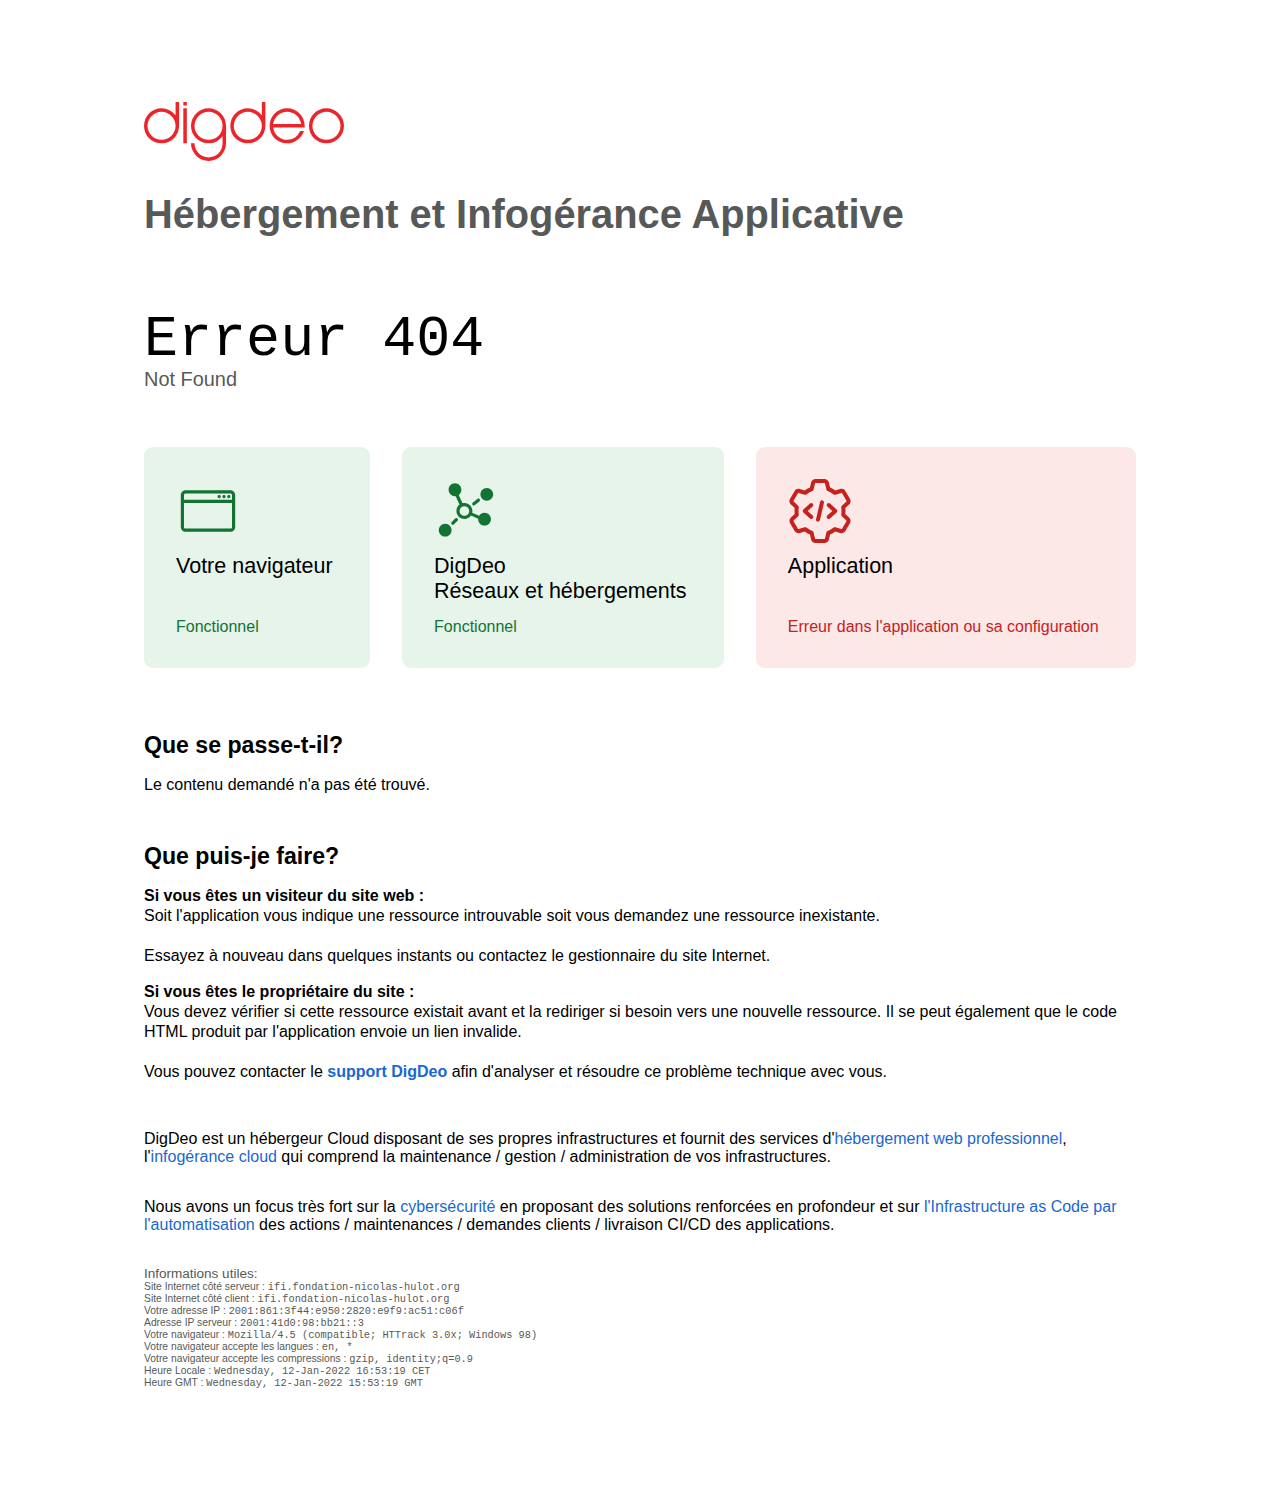
<file: mstile-144x144.html>
<!DOCTYPE html>
<html lang="fr">
  <head>
    <meta charset="utf-8"/>
    <meta name="viewport" content="width=device-width, user-scalable=0, initial-scale=1.0, minimum-scale=1.0, maximum-scale=1.0">
    <meta name="apple-mobile-web-app-capable" content="yes">
    <meta name="title" content="Erreur 404 - Not Found | ifi.fondation-nicolas-hulot.org"/>
    <meta name="robots" content="noindex,follow,noarchive,nocache,noimageindex,nosnippet"/>
    
    <style>:root{--background-color:#fff;--font-color:#000;--font-color-lighter:rgb(87, 89, 88);--font-size-main:3.545rem;--font-size-description:1.245rem;--box-color:#f2f2f2;--working-color:#137333;--working-color-background:#e6f4ea;--error-color-background:#fce8e6;--error-color:#c5221f;--working-with-error-color:#b05a00;--working-with-error-color-background:#fef7e0;--icon-size:48px}body{margin:2rem 2rem;font-family:"Red Hat Display",Ubuntu,Roboto,Noto Sans SC,sans-serif;color:var(--font-color);background-color:var(--background-color)}header{margin-left:1rem}header provider{display:flex;align-items:center;flex-direction:row;flex-wrap:wrap}header provider logo{padding-right:2rem;min-width:30%}header provider description{display:flex;flex-direction:row;flex-wrap:wrap}header description{font-family:Ubuntu,Roboto,Noto Sans SC,sans-serif;font-size:var(--font-size-description);line-height:var(--fonr-size-description);color:var(--font-color-lighter)}header main{margin-top:3rem;font-size:var(--font-size-main);line-height:var(--font-size-main);font-family:Fira Mono,Ubuntu,monospace}code{font-family:Fira Mono,monospace}none{display:none}status{margin-top:2.5rem;display:flex;flex-direction:row;flex-wrap:wrap}status>card{background-color:var(--box-color);padding:2rem;margin:1rem 1rem;min-height:3rem;border-radius:9px;flex-grow:1}status>card.green-card{background-color:var(--working-color-background)}status>card.red-card{background-color:var(--error-color-background)}status>card.yellow-card{background-color:var(--working-with-error-color-background)}status>card main{font-size:calc(var(--font-size-description) + .1rem);height:4rem}.green-text{color:var(--working-color)}.red-text{color:var(--error-color)}.yellow-text{color:var(--working-with-error-color)}reason p,status-text{font-family:Ubuntu,Roboto,Noto Sans SC,sans-serif}reason p{line-height:125%}icon{font-size:var(--icon-size)!important;fill:currentColor}a{text-decoration:none;color:#1967d2}reason{margin-top:2rem;display:flex;flex-direction:row;flex-wrap:wrap;justify-content:space-between;align-items:baseline}reason>explain{display:block;margin:1rem 1rem;min-height:3rem;flex-grow:1}reason main{font-size:calc(var(--font-size-description) + .2rem);font-weight:550}info>*{margin:1rem 1rem 2rem 1rem}footer{margin:1rem;color:var(--font-color-lighter);font-size:calc(var(--font-size-description) - .4rem)}footer>text{font-size:calc(var(--font-size-description) - .6rem)}footer>*{display:block}@media screen and (max-width:480px){body{margin:2rem .5rem}:root{--font-size-main:3rem;--font-size-description:1.045rem}footer{font-size:calc(var(--font-size-description) - .2rem)}footer>text{font-size:calc(var(--font-size-description) - .4rem)}}@media screen and (min-width:768px){body{margin:8% 10%}}@media (prefers-color-scheme:dark){:root{--font-color:rgba(255, 255, 255, 0.86);--font-color-lighter:rgba(255, 255, 255, 0.4);--background-color:rgb(0, 0, 0);--box-color:rgb(40 40 40 / 73%);--working-color-background:#07220f;--error-color-background:#270501;--working-with-error-color-background:#392605}}
</style>
    <title>Erreur 404 - Not Found | ifi.fondation-nicolas-hulot.org</title>
  </head>
  <body>
      <header>
        <provider>
          <logo>
            <svg width="200px" version="1.1" viewBox="0 0 95.726 28.198" xmlns="http://www.w3.org/2000/svg"><g transform="translate(-3.8654 -262.69)"><g transform="matrix(.28708 0 0 .28708 -.10651 256.85)"><g transform="translate(0,-157)"><g fill="#ee242b" stroke-width=".66129" style="font-feature-settings:normal;font-variant-caps:normal;font-variant-ligatures:normal;font-variant-numeric:normal" aria-label="DigDeo"><path d="m13.836 217.1q0-6.0806 2.2218-11.46 2.3387-5.379 6.1975-9.2378 3.9758-3.9758 9.2378-6.1975 5.379-2.3387 11.577-2.3387 7.0161 0 13.214 3.2742 6.1975 3.1572 10.173 8.4193v-22.218h5.8467v39.758q0 6.1975-2.3387 11.577-2.2218 5.2621-6.1975 9.2378-3.8588 3.8588-9.2378 6.1975-5.379 2.2218-11.46 2.2218-6.1975 0-11.577-2.2218-5.2621-2.3387-9.2378-6.1975-3.8588-3.9758-6.1975-9.2378-2.2218-5.379-2.2218-11.577zm5.8467 0q0 4.7943 1.871 9.1209 1.871 4.2096 5.0282 7.3669 3.1572 3.1572 7.3669 5.0282 4.3266 1.871 9.1209 1.871t9.004-1.871q4.3266-1.871 7.4838-5.0282t5.0282-7.3669q1.871-4.3266 1.871-9.1209t-1.871-9.004q-1.871-4.3266-5.0282-7.4838t-7.4838-5.0282q-4.2096-1.871-9.004-1.871t-9.1209 1.871q-4.2096 1.871-7.3669 5.0282-3.1572 3.1572-5.0282 7.4838-1.871 4.2096-1.871 9.004z" style="font-feature-settings:normal;font-variant-caps:normal;font-variant-ligatures:normal;font-variant-numeric:normal"/><path d="m85.23 246.33h-5.8467v-58.467h5.8467zm0-63.145h-5.8467v-5.8467h5.8467z" style="font-feature-settings:normal;font-variant-caps:normal;font-variant-ligatures:normal;font-variant-numeric:normal"/><path d="m150.64 217.68v28.649q0 5.9637-2.3387 11.226-2.2218 5.2621-6.1975 9.2378-3.8588 4.0927-9.2378 6.4314t-11.46 2.3387q-5.9637 0-11.226-2.3387-5.2621-2.3387-9.3548-6.4314-3.9758-3.9758-6.3145-9.2378-2.3387-5.2621-2.3387-11.226h5.8467q0 4.7943 1.871 9.004 1.871 4.3266 5.0282 7.4838t7.3669 5.0282q4.3266 1.871 9.1209 1.871 5.0282 0 9.2378-1.871 4.3266-1.871 7.4838-5.0282t4.9112-7.4838q1.754-4.2096 1.754-9.004v-11.693q-3.9758 5.2621-9.9394 8.5362-5.9637 3.1572-13.447 3.1572-5.9637 0-11.226-2.2218-5.2621-2.3387-9.3548-6.1975-3.9758-3.9758-6.3145-9.2378-2.3387-5.379-2.3387-11.577 0-6.0806 2.3387-11.46 2.3387-5.379 6.3145-9.2378 4.0927-3.9758 9.3548-6.1975 5.2621-2.3387 11.226-2.3387 6.0806 0 11.46 2.3387 5.379 2.2218 9.2378 6.1975 3.9758 3.8588 6.1975 9.2378 2.3387 5.379 2.3387 11.46zm-29.234 22.802q5.0282 0 9.2378-1.871 4.3266-1.871 7.4838-5.0282t4.9112-7.3669q1.754-4.3266 1.754-9.1209t-1.754-9.004q-1.754-4.3266-4.9112-7.4838t-7.4838-5.0282q-4.2096-1.871-9.2378-1.871-4.7943 0-9.1209 1.871-4.2096 1.871-7.3669 5.0282-3.1572 3.1572-5.0282 7.4838-1.871 4.2096-1.871 9.004t1.871 9.1209q1.871 4.2096 5.0282 7.3669 3.1572 3.1572 7.3669 5.0282 4.3266 1.871 9.1209 1.871z" style="font-feature-settings:normal;font-variant-caps:normal;font-variant-ligatures:normal;font-variant-numeric:normal"/><path d="m157.72 217.1q0-6.0806 2.2218-11.46 2.3387-5.379 6.1975-9.2378 3.9758-3.9758 9.2378-6.1975 5.379-2.3387 11.577-2.3387 7.0161 0 13.214 3.2742 6.1975 3.1572 10.173 8.4193v-22.218h5.8467v39.758q0 6.1975-2.3387 11.577-2.2218 5.2621-6.1975 9.2378-3.8588 3.8588-9.2378 6.1975-5.379 2.2218-11.46 2.2218-6.1975 0-11.577-2.2218-5.2621-2.3387-9.2378-6.1975-3.8588-3.9758-6.1975-9.2378-2.2218-5.379-2.2218-11.577zm5.8467 0q0 4.7943 1.871 9.1209 1.871 4.2096 5.0282 7.3669 3.1572 3.1572 7.3669 5.0282 4.3266 1.871 9.1209 1.871t9.004-1.871q4.3266-1.871 7.4838-5.0282t5.0282-7.3669q1.871-4.3266 1.871-9.1209t-1.871-9.004q-1.871-4.3266-5.0282-7.4838t-7.4838-5.0282q-4.2096-1.871-9.004-1.871-4.7943 0-9.1209 1.871-4.2096 1.871-7.3669 5.0282-3.1572 3.1572-5.0282 7.4838-1.871 4.2096-1.871 9.004z" style="font-feature-settings:normal;font-variant-caps:normal;font-variant-ligatures:normal;font-variant-numeric:normal"/><path d="m252.5 240.48q7.4838 0 13.214-3.9758t8.4193-10.641h6.4314q-1.5202 4.4435-4.3266 8.1854-2.6895 3.7419-6.4314 6.4314-3.625 2.6895-8.0685 4.3266-4.4435 1.5202-9.2378 1.5202-6.1975 0-11.577-2.2218-5.2621-2.3387-9.2378-6.1975-3.8588-3.9758-6.1975-9.2378-2.2218-5.379-2.2218-11.577 0-6.0806 2.2218-11.46 2.3387-5.379 6.1975-9.2378 3.9758-3.9758 9.2378-6.1975 5.379-2.3387 11.577-2.3387 6.0806 0 11.46 2.3387 5.379 2.2218 9.2378 6.1975 3.9758 3.8588 6.1975 9.2378 2.3387 5.379 2.3387 11.46v2.9234h-52.621q0.70161 4.4435 2.6895 8.1854 2.1048 3.7419 5.2621 6.4314 3.1572 2.6895 7.0161 4.3266 3.9758 1.5202 8.4193 1.5202zm0-46.774q-4.4435 0-8.4193 1.6371-3.8588 1.5202-7.0161 4.2096-3.1572 2.6895-5.2621 6.5483-1.9879 3.7419-2.6895 8.0685h46.774q-0.70161-4.3266-2.8064-8.0685-1.9879-3.8588-5.1451-6.5483t-7.133-4.2096q-3.9758-1.6371-8.3024-1.6371z" style="font-feature-settings:normal;font-variant-caps:normal;font-variant-ligatures:normal;font-variant-numeric:normal"/><path d="m318.05 187.86q5.9637 0 11.226 2.3387 5.2621 2.2218 9.2378 6.1975 4.0927 3.8588 6.4314 9.2378t2.3387 11.46q0 6.1975-2.3387 11.577-2.3387 5.2621-6.4314 9.2378-3.9758 3.8588-9.2378 6.1975-5.2621 2.2218-11.226 2.2218-6.1975 0-11.577-2.2218-5.2621-2.3387-9.2378-6.1975-3.8588-3.9758-6.1975-9.2378-2.2218-5.379-2.2218-11.577 0-6.0806 2.2218-11.46 2.3387-5.379 6.1975-9.2378 3.9758-3.9758 9.2378-6.1975 5.379-2.3387 11.577-2.3387zm0 52.621q4.7943 0 9.004-1.871 4.3266-1.871 7.4838-5.0282t5.0282-7.3669q1.871-4.3266 1.871-9.1209t-1.871-9.004q-1.871-4.3266-5.0282-7.4838t-7.4838-5.0282q-4.2096-1.871-9.004-1.871t-9.1209 1.871q-4.2096 1.871-7.3669 5.0282-3.1572 3.1572-5.0282 7.4838-1.871 4.2096-1.871 9.004t1.871 9.1209q1.871 4.2096 5.0282 7.3669 3.1572 3.1572 7.3669 5.0282 4.3266 1.871 9.1209 1.871z" style="font-feature-settings:normal;font-variant-caps:normal;font-variant-ligatures:normal;font-variant-numeric:normal"/></g></g></g></g></svg>
          </logo>
          <description>
	    <h1>Hébergement et Infogérance Applicative</h1>
          </description>
        </provider>
        <main>Erreur 404</main>
        <description>Not Found</description>
      </header>
      <status>
      
      <card class="green-card">
        <icon class="green-text">
          <svg width="64" height="64" viewBox="0 0 1000 1000" xmlns="http://www.w3.org/2000/svg"><path d=" M 850 175C 891 175 925 209 925 250C 925 250 925 750 925 750C 925 791 891 825 850 825C 850 825 150 825 150 825C 109 825 75 791 75 750C 75 750 75 250 75 250C 75 209 109 175 150 175C 150 175 850 175 850 175M 125 250C 125 250 125 325 125 325C 125 325 875 325 875 325C 875 325 875 250 875 250C 875 236 864 225 850 225C 850 225 150 225 150 225C 136 225 125 236 125 250C 125 250 125 250 125 250M 700 275C 700 289 689 300 675 300C 661 300 650 289 650 275C 650 261 661 250 675 250C 689 250 700 261 700 275C 700 275 700 275 700 275M 775 275C 775 289 764 300 750 300C 736 300 725 289 725 275C 725 261 736 250 750 250C 764 250 775 261 775 275C 775 275 775 275 775 275M 850 275C 850 289 839 300 825 300C 811 300 800 289 800 275C 800 261 811 250 825 250C 839 250 850 261 850 275C 850 275 850 275 850 275M 125 750C 125 764 136 775 150 775C 150 775 850 775 850 775C 864 775 875 764 875 750C 875 750 875 375 875 375C 875 375 125 375 125 375C 125 375 125 750 125 750"/></svg>        </icon>
        <main>Votre navigateur</main>
        <status-text class="green-text">Fonctionnel</status-text>
      </card>
      
      
      <card class="green-card">
        <icon class="green-text">
          <svg width="64" height="64" viewBox="0 0 1000 1000" xmlns="http://www.w3.org/2000/svg"><path d=" M 428 168C 428 202 411 232 386 250C 386 250 446 378 446 378C 455 376 465 375 475 375C 544 375 600 431 600 500C 600 509 599 518 597 527C 597 527 705 574 705 574C 723 547 754 528 790 528C 844 528 890 573 890 628C 890 683 844 728 790 728C 735 728 690 683 690 628C 690 626 690 624 690 622C 690 622 577 572 577 572C 554 604 517 625 475 625C 406 625 350 569 350 500C 350 459 370 423 401 400C 401 400 339 268 339 268C 335 268 331 268 328 268C 273 268 228 223 228 168C 228 114 273 68 328 68C 383 68 428 114 428 168C 428 168 428 168 428 168M 925 240C 925 295 880 340 825 340C 770 340 725 295 725 240C 725 186 770 140 825 140C 880 140 925 186 925 240C 925 240 925 240 925 240M 717 322C 720 332 717 344 709 351C 709 351 639 408 639 408C 628 417 612 415 603 405C 594 394 596 378 607 369C 607 369 677 312 677 312C 681 308 687 306 692 306C 693 306 693 306 693 306C 704 306 713 313 717 322C 717 322 717 322 717 322M 400 500C 400 542 433 575 475 575C 517 575 550 542 550 500C 550 458 517 425 475 425C 433 425 400 458 400 500C 400 500 400 500 400 500M 373 626C 377 635 375 646 368 653C 368 653 313 709 313 709C 303 719 287 719 277 709C 267 699 267 683 277 673C 277 673 332 618 332 618C 337 613 343 611 350 611C 350 611 350 611 351 611C 361 611 370 617 373 626C 373 626 373 626 373 626M 275 800C 275 855 230 900 175 900C 120 900 75 855 75 800C 75 745 120 700 175 700C 230 700 275 745 275 800C 275 800 275 800 275 800"/></svg>
        </icon>
        <main>DigDeo<br/>Réseaux et hébergements</main>
        <status-text class="green-text">Fonctionnel</status-text>
      </card>
      
      <!-- all 5xx except 503,404 errors and 200 not configured site-->
      <card class="red-card">
        <icon class="red-text">
          <svg width="64" height="64" enable-background="new 0 0 24 24" viewBox="0 0 24 24" xmlns="http://www.w3.org/2000/svg"><path d="m13.663 24h-3.326c-.812 0-1.503-.555-1.681-1.349l-.422-1.873c-.687-.291-1.341-.671-1.954-1.134l-1.822.575c-.782.241-1.632-.09-2.024-.788l-1.658-2.868c-.397-.71-.263-1.585.322-2.135l1.412-1.298c-.043-.38-.065-.759-.065-1.13s.021-.75.064-1.13l-1.405-1.292c-.591-.556-.726-1.43-.333-2.131l1.668-2.885c.388-.69 1.237-1.024 2.017-.781l1.824.575c.613-.463 1.268-.843 1.954-1.134l.422-1.874c.178-.793.869-1.348 1.681-1.348h3.326c.812 0 1.503.555 1.681 1.349l.422 1.873c.687.291 1.341.671 1.954 1.134l1.822-.575c.78-.244 1.631.09 2.024.788l1.658 2.868c.397.71.263 1.585-.322 2.135l-1.412 1.298c.043.38.064.759.064 1.13s-.021.75-.064 1.13l1.406 1.292c.002.002.004.004.006.006.585.55.72 1.424.327 2.125l-1.668 2.885c-.389.69-1.238 1.024-2.017.781l-1.825-.576c-.613.463-1.268.843-1.954 1.134l-.422 1.874c-.177.794-.868 1.349-1.68 1.349zm-7.229-5.941c.172 0 .341.059.478.171.685.565 1.435 1 2.228 1.293.238.088.416.291.472.539l.509 2.26c.023.103.115.178.218.178h3.326c.103 0 .194-.075.218-.177l.509-2.26c.056-.248.233-.451.472-.539.793-.293 1.543-.729 2.228-1.293.196-.162.459-.214.703-.137l2.201.695c.104.032.216-.004.265-.093l1.668-2.884c.05-.089.032-.211-.049-.289l-1.688-1.552c-.184-.169-.271-.417-.233-.664.066-.44.1-.88.1-1.307s-.033-.866-.1-1.307c-.037-.247.05-.495.233-.664l1.692-1.556c.076-.072.096-.195.04-.294l-1.658-2.867c-.054-.095-.162-.132-.272-.1l-2.198.694c-.244.077-.507.025-.703-.137-.685-.565-1.435-1-2.228-1.293-.238-.088-.416-.291-.472-.539l-.509-2.26c-.027-.102-.118-.177-.221-.177h-3.326c-.103 0-.194.075-.218.177l-.509 2.261c-.055.248-.233.45-.471.539-.793.293-1.543.728-2.228 1.293-.196.162-.459.213-.703.137l-2.201-.695c-.104-.032-.216.005-.265.093l-1.668 2.883c-.051.09-.031.213.051.291l1.687 1.55c.184.169.271.417.233.664-.066.44-.1.88-.1 1.307s.033.866.1 1.307c.037.247-.05.495-.233.664l-1.692 1.556c-.076.072-.096.195-.04.294l1.658 2.867c.055.096.164.135.272.1l2.198-.694c.074-.024.15-.035.226-.035z"/><path d="m11.251 16c-.057 0-.113-.006-.17-.019-.403-.093-.655-.496-.562-.899l1.5-6.5c.093-.405.501-.654.899-.563.403.093.655.496.562.899l-1.5 6.5c-.08.348-.388.582-.729.582z"/><path d="m15.25 15c-.205 0-.409-.083-.558-.248-.277-.308-.252-.782.056-1.06l1.881-1.692-1.881-1.692c-.308-.277-.333-.751-.056-1.06.278-.307.752-.332 1.06-.056l2.5 2.25c.158.143.248.346.248.558s-.09.415-.248.558l-2.5 2.25c-.144.129-.323.192-.502.192z"/><path d="m8.75 15c-.179 0-.358-.063-.502-.192l-2.5-2.25c-.158-.143-.248-.346-.248-.558s.09-.415.248-.558l2.5-2.25c.308-.277.781-.252 1.06.056.277.308.252.782-.056 1.06l-1.881 1.692 1.881 1.692c.308.277.333.751.056 1.06-.149.165-.353.248-.558.248z"/></svg>
        </icon>
        <main>Application</main>
        <status-text class="red-text">Erreur dans l'application ou sa configuration</status-text>
      </card>
      
      </status>
      <reason>
        <explain>
          <main>Que se passe-t-il?</main>
            <p>Le contenu demandé n'a pas été trouvé.</p>
        </explain>
        <explain>
          <main>Que puis-je faire?</main>
          <p>
            <b>Si vous êtes un visiteur du site web :</b><br/>
	    Soit l'application vous indique une ressource introuvable soit vous demandez une ressource inexistante.
	    <br/><br/>Essayez à nouveau dans quelques instants ou contactez le gestionnaire du site Internet.
          </p>
          <p>
            <b>Si vous êtes le propriétaire du site :</b><br/>
	    Vous devez vérifier si cette ressource existait avant et la rediriger si besoin vers une nouvelle ressource. Il se peut également que le code HTML produit par l'application envoie un lien invalide.
	    <br/><br/>Vous pouvez contacter le <a href="https://projets.digdeo.fr/?mtm_campaign=codepages" rel="nofollow"><b>support DigDeo</b></a> afin d'analyser et résoudre ce problème technique avec vous.
          </p>
        </explain>
      </reason>
      <info>
	<p>DigDeo est un hébergeur Cloud disposant de ses propres infrastructures et fournit des services d'<a href="https://www.digdeo.fr/hebergement?mtm_campaign=codepages">hébergement web professionnel</a>, l'<a href="https://www.digdeo.fr/infogerance?mtm_campaign=codepages" >infogérance cloud</a> qui comprend la maintenance / gestion / administration de vos infrastructures.</p>
	<p>Nous avons un focus très fort sur la <a href="https://www.digdeo.fr/cybersecurite?mtm_campaign=codepages">cybersécurité</a> en proposant des solutions renforcées en profondeur et sur <a href="https://www.digdeo.fr/automatisation?mtm_campaign=codepages">l'Infrastructure as Code par l'automatisation</a> des actions / maintenances / demandes clients / livraison CI/CD des applications.</p>
      </info>
      <footer>
	Informations utiles:
	<text>
	  Site Internet côté serveur : <code>ifi.fondation-nicolas-hulot.org</code>
	  <br/>
	  Site Internet côté client : <code>ifi.fondation-nicolas-hulot.org</code>
	  <br/>
	  Votre adresse IP : <code>2001:861:3f44:e950:2820:e9f9:ac51:c06f</code>
	  <br/>
	  Adresse IP serveur : <code>2001:41d0:98:bb21::3</code>
	  <br/>
	  Votre navigateur : <code>Mozilla/4.5 (compatible; HTTrack 3.0x; Windows 98)</code>
	  <br/>
	  Votre navigateur accepte les langues : <code>en, *</code>
	  <br/>
	  Votre navigateur accepte les compressions : <code>gzip, identity;q=0.9</code>
	  <br/>
	  Heure Locale : <code>Wednesday, 12-Jan-2022 16:53:19 CET</code>
	  <br/>
	  Heure GMT : <code>Wednesday, 12-Jan-2022 15:53:19 GMT</code>
	</text>
      </footer>
      <script type="text/javascript">var _paq = window._paq = window._paq || [];
       _paq.push(["setDocumentTitle", document.domain + "/" + document.title]);
       _paq.push(["disableCookies"]);
       _paq.push(['trackPageView']);
       _paq.push(['enableLinkTracking']);
       (function(){var u="https://stats.digdeo.fr/";
		   _paq.push(['setTrackerUrl', u+'api/']);
		   _paq.push(['setSiteId', '3']);
		   var d=document, g=d.createElement('script'),s=d.getElementsByTagName('script')[0];
		   g.type='text/javascript'; g.async=true; g.src=u+'js/'; s.parentNode.insertBefore(g,s);
		   })();
      </script>
      <noscript><p><img src="https://stats.digdeo.fr/digdeo-default-pages.jpg" style="border:0;" alt="DigDeo" /></p></noscript>
  </body>
</html>
</file>
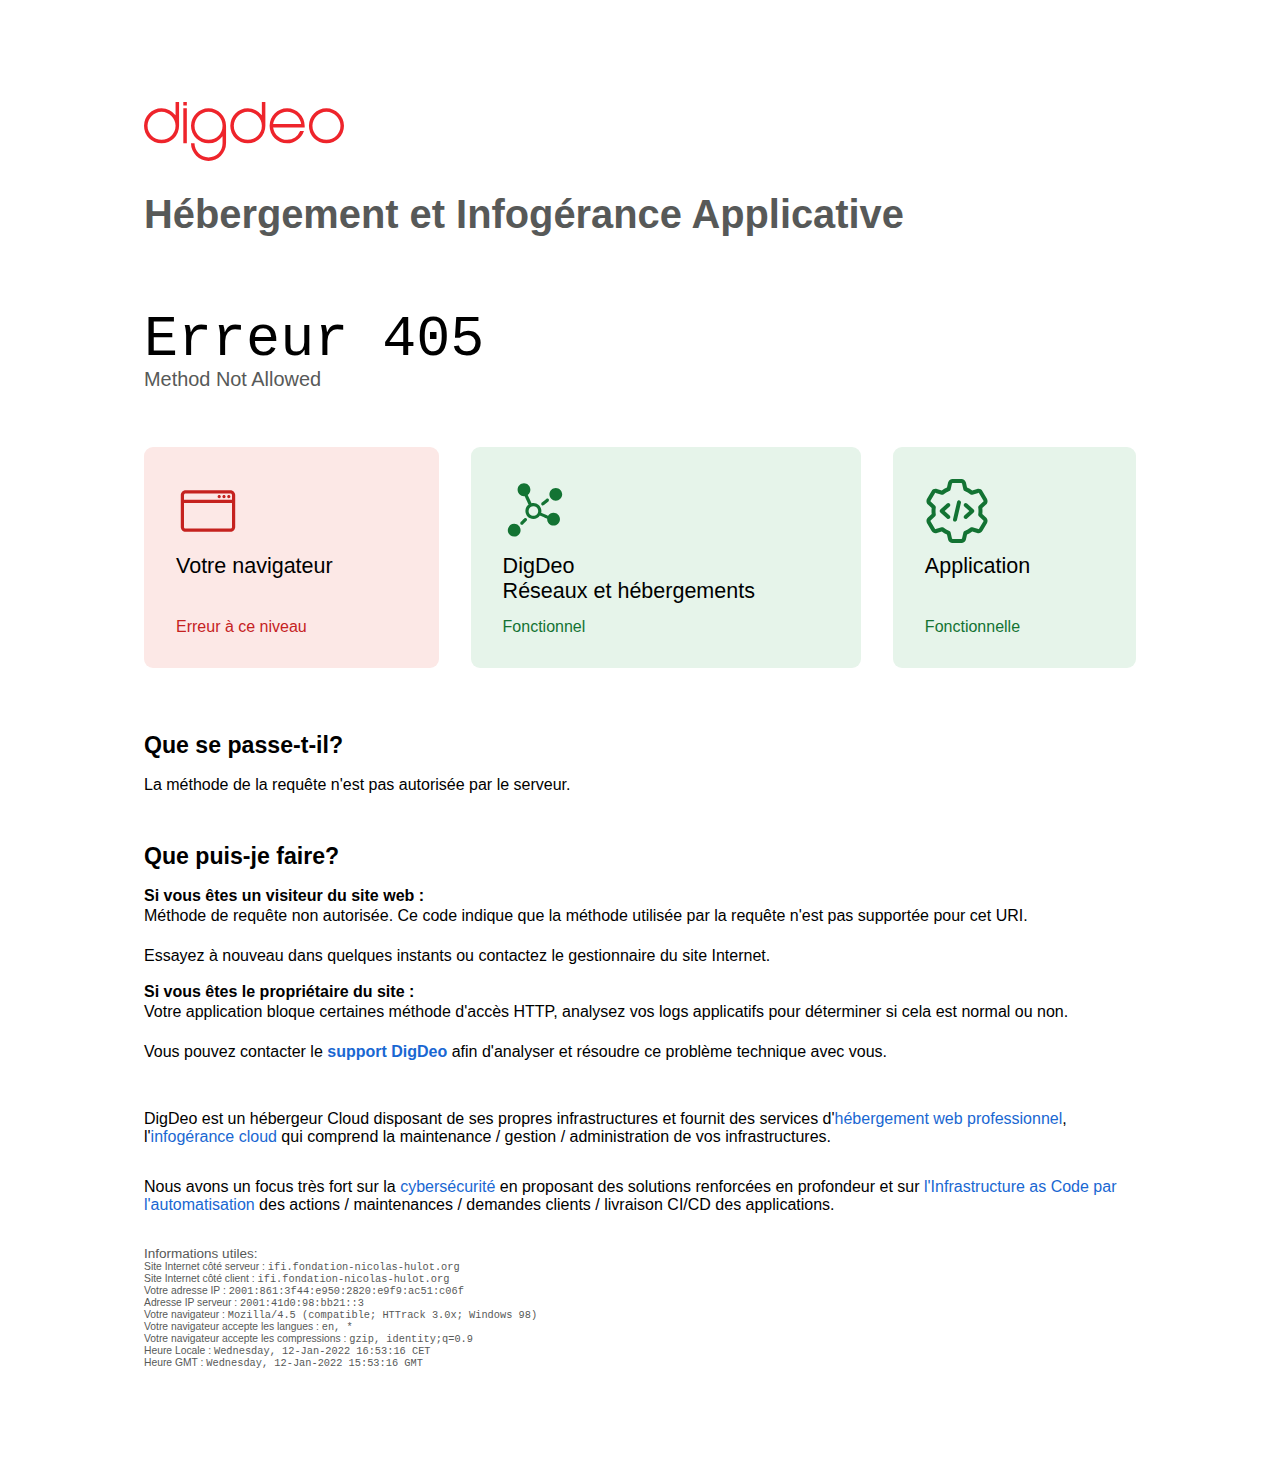
<file: xmlrpc.html>
<!DOCTYPE html>
<html lang="fr">
  <head>
    <meta charset="utf-8"/>
    <meta name="viewport" content="width=device-width, user-scalable=0, initial-scale=1.0, minimum-scale=1.0, maximum-scale=1.0">
    <meta name="apple-mobile-web-app-capable" content="yes">
    <meta name="title" content="Erreur 405 - Method Not Allowed | ifi.fondation-nicolas-hulot.org"/>
    <meta name="robots" content="noindex,follow,noarchive,nocache,noimageindex,nosnippet"/>
    
    <style>:root{--background-color:#fff;--font-color:#000;--font-color-lighter:rgb(87, 89, 88);--font-size-main:3.545rem;--font-size-description:1.245rem;--box-color:#f2f2f2;--working-color:#137333;--working-color-background:#e6f4ea;--error-color-background:#fce8e6;--error-color:#c5221f;--working-with-error-color:#b05a00;--working-with-error-color-background:#fef7e0;--icon-size:48px}body{margin:2rem 2rem;font-family:"Red Hat Display",Ubuntu,Roboto,Noto Sans SC,sans-serif;color:var(--font-color);background-color:var(--background-color)}header{margin-left:1rem}header provider{display:flex;align-items:center;flex-direction:row;flex-wrap:wrap}header provider logo{padding-right:2rem;min-width:30%}header provider description{display:flex;flex-direction:row;flex-wrap:wrap}header description{font-family:Ubuntu,Roboto,Noto Sans SC,sans-serif;font-size:var(--font-size-description);line-height:var(--fonr-size-description);color:var(--font-color-lighter)}header main{margin-top:3rem;font-size:var(--font-size-main);line-height:var(--font-size-main);font-family:Fira Mono,Ubuntu,monospace}code{font-family:Fira Mono,monospace}none{display:none}status{margin-top:2.5rem;display:flex;flex-direction:row;flex-wrap:wrap}status>card{background-color:var(--box-color);padding:2rem;margin:1rem 1rem;min-height:3rem;border-radius:9px;flex-grow:1}status>card.green-card{background-color:var(--working-color-background)}status>card.red-card{background-color:var(--error-color-background)}status>card.yellow-card{background-color:var(--working-with-error-color-background)}status>card main{font-size:calc(var(--font-size-description) + .1rem);height:4rem}.green-text{color:var(--working-color)}.red-text{color:var(--error-color)}.yellow-text{color:var(--working-with-error-color)}reason p,status-text{font-family:Ubuntu,Roboto,Noto Sans SC,sans-serif}reason p{line-height:125%}icon{font-size:var(--icon-size)!important;fill:currentColor}a{text-decoration:none;color:#1967d2}reason{margin-top:2rem;display:flex;flex-direction:row;flex-wrap:wrap;justify-content:space-between;align-items:baseline}reason>explain{display:block;margin:1rem 1rem;min-height:3rem;flex-grow:1}reason main{font-size:calc(var(--font-size-description) + .2rem);font-weight:550}info>*{margin:1rem 1rem 2rem 1rem}footer{margin:1rem;color:var(--font-color-lighter);font-size:calc(var(--font-size-description) - .4rem)}footer>text{font-size:calc(var(--font-size-description) - .6rem)}footer>*{display:block}@media screen and (max-width:480px){body{margin:2rem .5rem}:root{--font-size-main:3rem;--font-size-description:1.045rem}footer{font-size:calc(var(--font-size-description) - .2rem)}footer>text{font-size:calc(var(--font-size-description) - .4rem)}}@media screen and (min-width:768px){body{margin:8% 10%}}@media (prefers-color-scheme:dark){:root{--font-color:rgba(255, 255, 255, 0.86);--font-color-lighter:rgba(255, 255, 255, 0.4);--background-color:rgb(0, 0, 0);--box-color:rgb(40 40 40 / 73%);--working-color-background:#07220f;--error-color-background:#270501;--working-with-error-color-background:#392605}}
</style>
    <title>Erreur 405 - Method Not Allowed | ifi.fondation-nicolas-hulot.org</title>
  </head>
  <body>
      <header>
        <provider>
          <logo>
            <svg width="200px" version="1.1" viewBox="0 0 95.726 28.198" xmlns="http://www.w3.org/2000/svg"><g transform="translate(-3.8654 -262.69)"><g transform="matrix(.28708 0 0 .28708 -.10651 256.85)"><g transform="translate(0,-157)"><g fill="#ee242b" stroke-width=".66129" style="font-feature-settings:normal;font-variant-caps:normal;font-variant-ligatures:normal;font-variant-numeric:normal" aria-label="DigDeo"><path d="m13.836 217.1q0-6.0806 2.2218-11.46 2.3387-5.379 6.1975-9.2378 3.9758-3.9758 9.2378-6.1975 5.379-2.3387 11.577-2.3387 7.0161 0 13.214 3.2742 6.1975 3.1572 10.173 8.4193v-22.218h5.8467v39.758q0 6.1975-2.3387 11.577-2.2218 5.2621-6.1975 9.2378-3.8588 3.8588-9.2378 6.1975-5.379 2.2218-11.46 2.2218-6.1975 0-11.577-2.2218-5.2621-2.3387-9.2378-6.1975-3.8588-3.9758-6.1975-9.2378-2.2218-5.379-2.2218-11.577zm5.8467 0q0 4.7943 1.871 9.1209 1.871 4.2096 5.0282 7.3669 3.1572 3.1572 7.3669 5.0282 4.3266 1.871 9.1209 1.871t9.004-1.871q4.3266-1.871 7.4838-5.0282t5.0282-7.3669q1.871-4.3266 1.871-9.1209t-1.871-9.004q-1.871-4.3266-5.0282-7.4838t-7.4838-5.0282q-4.2096-1.871-9.004-1.871t-9.1209 1.871q-4.2096 1.871-7.3669 5.0282-3.1572 3.1572-5.0282 7.4838-1.871 4.2096-1.871 9.004z" style="font-feature-settings:normal;font-variant-caps:normal;font-variant-ligatures:normal;font-variant-numeric:normal"/><path d="m85.23 246.33h-5.8467v-58.467h5.8467zm0-63.145h-5.8467v-5.8467h5.8467z" style="font-feature-settings:normal;font-variant-caps:normal;font-variant-ligatures:normal;font-variant-numeric:normal"/><path d="m150.64 217.68v28.649q0 5.9637-2.3387 11.226-2.2218 5.2621-6.1975 9.2378-3.8588 4.0927-9.2378 6.4314t-11.46 2.3387q-5.9637 0-11.226-2.3387-5.2621-2.3387-9.3548-6.4314-3.9758-3.9758-6.3145-9.2378-2.3387-5.2621-2.3387-11.226h5.8467q0 4.7943 1.871 9.004 1.871 4.3266 5.0282 7.4838t7.3669 5.0282q4.3266 1.871 9.1209 1.871 5.0282 0 9.2378-1.871 4.3266-1.871 7.4838-5.0282t4.9112-7.4838q1.754-4.2096 1.754-9.004v-11.693q-3.9758 5.2621-9.9394 8.5362-5.9637 3.1572-13.447 3.1572-5.9637 0-11.226-2.2218-5.2621-2.3387-9.3548-6.1975-3.9758-3.9758-6.3145-9.2378-2.3387-5.379-2.3387-11.577 0-6.0806 2.3387-11.46 2.3387-5.379 6.3145-9.2378 4.0927-3.9758 9.3548-6.1975 5.2621-2.3387 11.226-2.3387 6.0806 0 11.46 2.3387 5.379 2.2218 9.2378 6.1975 3.9758 3.8588 6.1975 9.2378 2.3387 5.379 2.3387 11.46zm-29.234 22.802q5.0282 0 9.2378-1.871 4.3266-1.871 7.4838-5.0282t4.9112-7.3669q1.754-4.3266 1.754-9.1209t-1.754-9.004q-1.754-4.3266-4.9112-7.4838t-7.4838-5.0282q-4.2096-1.871-9.2378-1.871-4.7943 0-9.1209 1.871-4.2096 1.871-7.3669 5.0282-3.1572 3.1572-5.0282 7.4838-1.871 4.2096-1.871 9.004t1.871 9.1209q1.871 4.2096 5.0282 7.3669 3.1572 3.1572 7.3669 5.0282 4.3266 1.871 9.1209 1.871z" style="font-feature-settings:normal;font-variant-caps:normal;font-variant-ligatures:normal;font-variant-numeric:normal"/><path d="m157.72 217.1q0-6.0806 2.2218-11.46 2.3387-5.379 6.1975-9.2378 3.9758-3.9758 9.2378-6.1975 5.379-2.3387 11.577-2.3387 7.0161 0 13.214 3.2742 6.1975 3.1572 10.173 8.4193v-22.218h5.8467v39.758q0 6.1975-2.3387 11.577-2.2218 5.2621-6.1975 9.2378-3.8588 3.8588-9.2378 6.1975-5.379 2.2218-11.46 2.2218-6.1975 0-11.577-2.2218-5.2621-2.3387-9.2378-6.1975-3.8588-3.9758-6.1975-9.2378-2.2218-5.379-2.2218-11.577zm5.8467 0q0 4.7943 1.871 9.1209 1.871 4.2096 5.0282 7.3669 3.1572 3.1572 7.3669 5.0282 4.3266 1.871 9.1209 1.871t9.004-1.871q4.3266-1.871 7.4838-5.0282t5.0282-7.3669q1.871-4.3266 1.871-9.1209t-1.871-9.004q-1.871-4.3266-5.0282-7.4838t-7.4838-5.0282q-4.2096-1.871-9.004-1.871-4.7943 0-9.1209 1.871-4.2096 1.871-7.3669 5.0282-3.1572 3.1572-5.0282 7.4838-1.871 4.2096-1.871 9.004z" style="font-feature-settings:normal;font-variant-caps:normal;font-variant-ligatures:normal;font-variant-numeric:normal"/><path d="m252.5 240.48q7.4838 0 13.214-3.9758t8.4193-10.641h6.4314q-1.5202 4.4435-4.3266 8.1854-2.6895 3.7419-6.4314 6.4314-3.625 2.6895-8.0685 4.3266-4.4435 1.5202-9.2378 1.5202-6.1975 0-11.577-2.2218-5.2621-2.3387-9.2378-6.1975-3.8588-3.9758-6.1975-9.2378-2.2218-5.379-2.2218-11.577 0-6.0806 2.2218-11.46 2.3387-5.379 6.1975-9.2378 3.9758-3.9758 9.2378-6.1975 5.379-2.3387 11.577-2.3387 6.0806 0 11.46 2.3387 5.379 2.2218 9.2378 6.1975 3.9758 3.8588 6.1975 9.2378 2.3387 5.379 2.3387 11.46v2.9234h-52.621q0.70161 4.4435 2.6895 8.1854 2.1048 3.7419 5.2621 6.4314 3.1572 2.6895 7.0161 4.3266 3.9758 1.5202 8.4193 1.5202zm0-46.774q-4.4435 0-8.4193 1.6371-3.8588 1.5202-7.0161 4.2096-3.1572 2.6895-5.2621 6.5483-1.9879 3.7419-2.6895 8.0685h46.774q-0.70161-4.3266-2.8064-8.0685-1.9879-3.8588-5.1451-6.5483t-7.133-4.2096q-3.9758-1.6371-8.3024-1.6371z" style="font-feature-settings:normal;font-variant-caps:normal;font-variant-ligatures:normal;font-variant-numeric:normal"/><path d="m318.05 187.86q5.9637 0 11.226 2.3387 5.2621 2.2218 9.2378 6.1975 4.0927 3.8588 6.4314 9.2378t2.3387 11.46q0 6.1975-2.3387 11.577-2.3387 5.2621-6.4314 9.2378-3.9758 3.8588-9.2378 6.1975-5.2621 2.2218-11.226 2.2218-6.1975 0-11.577-2.2218-5.2621-2.3387-9.2378-6.1975-3.8588-3.9758-6.1975-9.2378-2.2218-5.379-2.2218-11.577 0-6.0806 2.2218-11.46 2.3387-5.379 6.1975-9.2378 3.9758-3.9758 9.2378-6.1975 5.379-2.3387 11.577-2.3387zm0 52.621q4.7943 0 9.004-1.871 4.3266-1.871 7.4838-5.0282t5.0282-7.3669q1.871-4.3266 1.871-9.1209t-1.871-9.004q-1.871-4.3266-5.0282-7.4838t-7.4838-5.0282q-4.2096-1.871-9.004-1.871t-9.1209 1.871q-4.2096 1.871-7.3669 5.0282-3.1572 3.1572-5.0282 7.4838-1.871 4.2096-1.871 9.004t1.871 9.1209q1.871 4.2096 5.0282 7.3669 3.1572 3.1572 7.3669 5.0282 4.3266 1.871 9.1209 1.871z" style="font-feature-settings:normal;font-variant-caps:normal;font-variant-ligatures:normal;font-variant-numeric:normal"/></g></g></g></g></svg>
          </logo>
          <description>
	    <h1>Hébergement et Infogérance Applicative</h1>
          </description>
        </provider>
        <main>Erreur 405</main>
        <description>Method Not Allowed</description>
      </header>
      <status>
      <!-- all 4xx errors except 404 and 402 -->
      <card class="red-card">
        <icon class="red-text">
          <svg width="64" height="64" viewBox="0 0 1000 1000" xmlns="http://www.w3.org/2000/svg"><path d=" M 850 175C 891 175 925 209 925 250C 925 250 925 750 925 750C 925 791 891 825 850 825C 850 825 150 825 150 825C 109 825 75 791 75 750C 75 750 75 250 75 250C 75 209 109 175 150 175C 150 175 850 175 850 175M 125 250C 125 250 125 325 125 325C 125 325 875 325 875 325C 875 325 875 250 875 250C 875 236 864 225 850 225C 850 225 150 225 150 225C 136 225 125 236 125 250C 125 250 125 250 125 250M 700 275C 700 289 689 300 675 300C 661 300 650 289 650 275C 650 261 661 250 675 250C 689 250 700 261 700 275C 700 275 700 275 700 275M 775 275C 775 289 764 300 750 300C 736 300 725 289 725 275C 725 261 736 250 750 250C 764 250 775 261 775 275C 775 275 775 275 775 275M 850 275C 850 289 839 300 825 300C 811 300 800 289 800 275C 800 261 811 250 825 250C 839 250 850 261 850 275C 850 275 850 275 850 275M 125 750C 125 764 136 775 150 775C 150 775 850 775 850 775C 864 775 875 764 875 750C 875 750 875 375 875 375C 875 375 125 375 125 375C 125 375 125 750 125 750"/></svg>        </icon>
        <main>Votre navigateur</main>
        <status-text class="red-text">Erreur à ce niveau</status-text>
      </card>
      
      
      <card class="green-card">
        <icon class="green-text">
          <svg width="64" height="64" viewBox="0 0 1000 1000" xmlns="http://www.w3.org/2000/svg"><path d=" M 428 168C 428 202 411 232 386 250C 386 250 446 378 446 378C 455 376 465 375 475 375C 544 375 600 431 600 500C 600 509 599 518 597 527C 597 527 705 574 705 574C 723 547 754 528 790 528C 844 528 890 573 890 628C 890 683 844 728 790 728C 735 728 690 683 690 628C 690 626 690 624 690 622C 690 622 577 572 577 572C 554 604 517 625 475 625C 406 625 350 569 350 500C 350 459 370 423 401 400C 401 400 339 268 339 268C 335 268 331 268 328 268C 273 268 228 223 228 168C 228 114 273 68 328 68C 383 68 428 114 428 168C 428 168 428 168 428 168M 925 240C 925 295 880 340 825 340C 770 340 725 295 725 240C 725 186 770 140 825 140C 880 140 925 186 925 240C 925 240 925 240 925 240M 717 322C 720 332 717 344 709 351C 709 351 639 408 639 408C 628 417 612 415 603 405C 594 394 596 378 607 369C 607 369 677 312 677 312C 681 308 687 306 692 306C 693 306 693 306 693 306C 704 306 713 313 717 322C 717 322 717 322 717 322M 400 500C 400 542 433 575 475 575C 517 575 550 542 550 500C 550 458 517 425 475 425C 433 425 400 458 400 500C 400 500 400 500 400 500M 373 626C 377 635 375 646 368 653C 368 653 313 709 313 709C 303 719 287 719 277 709C 267 699 267 683 277 673C 277 673 332 618 332 618C 337 613 343 611 350 611C 350 611 350 611 351 611C 361 611 370 617 373 626C 373 626 373 626 373 626M 275 800C 275 855 230 900 175 900C 120 900 75 855 75 800C 75 745 120 700 175 700C 230 700 275 745 275 800C 275 800 275 800 275 800"/></svg>
        </icon>
        <main>DigDeo<br/>Réseaux et hébergements</main>
        <status-text class="green-text">Fonctionnel</status-text>
      </card>
      
      
      <card class="green-card">
        <icon class="green-text">
          <svg width="64" height="64" enable-background="new 0 0 24 24" viewBox="0 0 24 24" xmlns="http://www.w3.org/2000/svg"><path d="m13.663 24h-3.326c-.812 0-1.503-.555-1.681-1.349l-.422-1.873c-.687-.291-1.341-.671-1.954-1.134l-1.822.575c-.782.241-1.632-.09-2.024-.788l-1.658-2.868c-.397-.71-.263-1.585.322-2.135l1.412-1.298c-.043-.38-.065-.759-.065-1.13s.021-.75.064-1.13l-1.405-1.292c-.591-.556-.726-1.43-.333-2.131l1.668-2.885c.388-.69 1.237-1.024 2.017-.781l1.824.575c.613-.463 1.268-.843 1.954-1.134l.422-1.874c.178-.793.869-1.348 1.681-1.348h3.326c.812 0 1.503.555 1.681 1.349l.422 1.873c.687.291 1.341.671 1.954 1.134l1.822-.575c.78-.244 1.631.09 2.024.788l1.658 2.868c.397.71.263 1.585-.322 2.135l-1.412 1.298c.043.38.064.759.064 1.13s-.021.75-.064 1.13l1.406 1.292c.002.002.004.004.006.006.585.55.72 1.424.327 2.125l-1.668 2.885c-.389.69-1.238 1.024-2.017.781l-1.825-.576c-.613.463-1.268.843-1.954 1.134l-.422 1.874c-.177.794-.868 1.349-1.68 1.349zm-7.229-5.941c.172 0 .341.059.478.171.685.565 1.435 1 2.228 1.293.238.088.416.291.472.539l.509 2.26c.023.103.115.178.218.178h3.326c.103 0 .194-.075.218-.177l.509-2.26c.056-.248.233-.451.472-.539.793-.293 1.543-.729 2.228-1.293.196-.162.459-.214.703-.137l2.201.695c.104.032.216-.004.265-.093l1.668-2.884c.05-.089.032-.211-.049-.289l-1.688-1.552c-.184-.169-.271-.417-.233-.664.066-.44.1-.88.1-1.307s-.033-.866-.1-1.307c-.037-.247.05-.495.233-.664l1.692-1.556c.076-.072.096-.195.04-.294l-1.658-2.867c-.054-.095-.162-.132-.272-.1l-2.198.694c-.244.077-.507.025-.703-.137-.685-.565-1.435-1-2.228-1.293-.238-.088-.416-.291-.472-.539l-.509-2.26c-.027-.102-.118-.177-.221-.177h-3.326c-.103 0-.194.075-.218.177l-.509 2.261c-.055.248-.233.45-.471.539-.793.293-1.543.728-2.228 1.293-.196.162-.459.213-.703.137l-2.201-.695c-.104-.032-.216.005-.265.093l-1.668 2.883c-.051.09-.031.213.051.291l1.687 1.55c.184.169.271.417.233.664-.066.44-.1.88-.1 1.307s.033.866.1 1.307c.037.247-.05.495-.233.664l-1.692 1.556c-.076.072-.096.195-.04.294l1.658 2.867c.055.096.164.135.272.1l2.198-.694c.074-.024.15-.035.226-.035z"/><path d="m11.251 16c-.057 0-.113-.006-.17-.019-.403-.093-.655-.496-.562-.899l1.5-6.5c.093-.405.501-.654.899-.563.403.093.655.496.562.899l-1.5 6.5c-.08.348-.388.582-.729.582z"/><path d="m15.25 15c-.205 0-.409-.083-.558-.248-.277-.308-.252-.782.056-1.06l1.881-1.692-1.881-1.692c-.308-.277-.333-.751-.056-1.06.278-.307.752-.332 1.06-.056l2.5 2.25c.158.143.248.346.248.558s-.09.415-.248.558l-2.5 2.25c-.144.129-.323.192-.502.192z"/><path d="m8.75 15c-.179 0-.358-.063-.502-.192l-2.5-2.25c-.158-.143-.248-.346-.248-.558s.09-.415.248-.558l2.5-2.25c.308-.277.781-.252 1.06.056.277.308.252.782-.056 1.06l-1.881 1.692 1.881 1.692c.308.277.333.751.056 1.06-.149.165-.353.248-.558.248z"/></svg>
        </icon>
        <main>Application</main>
        <status-text class="green-text">Fonctionnelle</status-text>
      </card>
      
      </status>
      <reason>
        <explain>
          <main>Que se passe-t-il?</main>
            <p>La méthode de la requête n'est pas autorisée par le serveur.</p>
        </explain>
        <explain>
          <main>Que puis-je faire?</main>
          <p>
            <b>Si vous êtes un visiteur du site web :</b><br/>
	    Méthode de requête non autorisée. Ce code indique que la méthode utilisée par la requête n'est pas supportée pour cet URI.
	    <br/><br/>Essayez à nouveau dans quelques instants ou contactez le gestionnaire du site Internet.
          </p>
          <p>
            <b>Si vous êtes le propriétaire du site :</b><br/>
	    Votre application bloque certaines méthode d'accès HTTP, analysez vos logs applicatifs pour déterminer si cela est normal ou non.
	    <br/><br/>Vous pouvez contacter le <a href="https://projets.digdeo.fr/?mtm_campaign=codepages" rel="nofollow"><b>support DigDeo</b></a> afin d'analyser et résoudre ce problème technique avec vous.
          </p>
        </explain>
      </reason>
      <info>
	<p>DigDeo est un hébergeur Cloud disposant de ses propres infrastructures et fournit des services d'<a href="https://www.digdeo.fr/hebergement?mtm_campaign=codepages">hébergement web professionnel</a>, l'<a href="https://www.digdeo.fr/infogerance?mtm_campaign=codepages" >infogérance cloud</a> qui comprend la maintenance / gestion / administration de vos infrastructures.</p>
	<p>Nous avons un focus très fort sur la <a href="https://www.digdeo.fr/cybersecurite?mtm_campaign=codepages">cybersécurité</a> en proposant des solutions renforcées en profondeur et sur <a href="https://www.digdeo.fr/automatisation?mtm_campaign=codepages">l'Infrastructure as Code par l'automatisation</a> des actions / maintenances / demandes clients / livraison CI/CD des applications.</p>
      </info>
      <footer>
	Informations utiles:
	<text>
	  Site Internet côté serveur : <code>ifi.fondation-nicolas-hulot.org</code>
	  <br/>
	  Site Internet côté client : <code>ifi.fondation-nicolas-hulot.org</code>
	  <br/>
	  Votre adresse IP : <code>2001:861:3f44:e950:2820:e9f9:ac51:c06f</code>
	  <br/>
	  Adresse IP serveur : <code>2001:41d0:98:bb21::3</code>
	  <br/>
	  Votre navigateur : <code>Mozilla/4.5 (compatible; HTTrack 3.0x; Windows 98)</code>
	  <br/>
	  Votre navigateur accepte les langues : <code>en, *</code>
	  <br/>
	  Votre navigateur accepte les compressions : <code>gzip, identity;q=0.9</code>
	  <br/>
	  Heure Locale : <code>Wednesday, 12-Jan-2022 16:53:16 CET</code>
	  <br/>
	  Heure GMT : <code>Wednesday, 12-Jan-2022 15:53:16 GMT</code>
	</text>
      </footer>
      <script type="text/javascript">var _paq = window._paq = window._paq || [];
       _paq.push(["setDocumentTitle", document.domain + "/" + document.title]);
       _paq.push(["disableCookies"]);
       _paq.push(['trackPageView']);
       _paq.push(['enableLinkTracking']);
       (function(){var u="https://stats.digdeo.fr/";
		   _paq.push(['setTrackerUrl', u+'api/']);
		   _paq.push(['setSiteId', '3']);
		   var d=document, g=d.createElement('script'),s=d.getElementsByTagName('script')[0];
		   g.type='text/javascript'; g.async=true; g.src=u+'js/'; s.parentNode.insertBefore(g,s);
		   })();
      </script>
      <noscript><p><img src="https://stats.digdeo.fr/digdeo-default-pages.jpg" style="border:0;" alt="DigDeo" /></p></noscript>
  </body>
</html>
</file>
